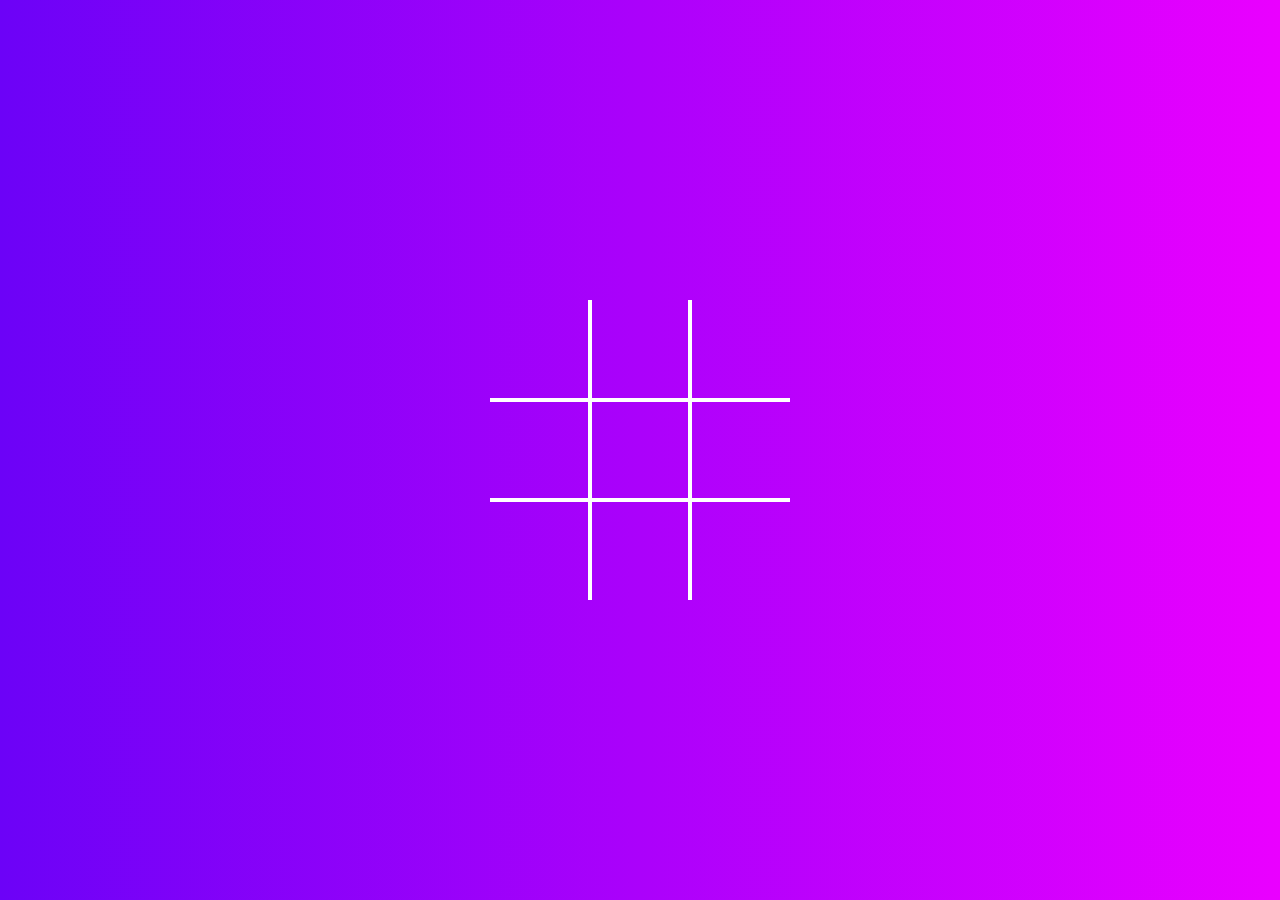
<file: Games/Jogo_da_velha/index.html>
<!DOCTYPE html>
<html lang="en">
  <head>
    <meta charset="UTF-8" />
    <meta http-equiv="X-UA-Compatible" content="IE=edge" />
    <meta name="viewport" content="width=device-width, initial-scale=1.0" />
    <link rel="stylesheet" href="./styles.css" />
    <link rel="icon" href="./velha.png"/>
    <title>Jogo da Velha</title>
  </head>
  <body>
    <div class="board" data-board>
      <div class="cell" data-cell></div>
      <div class="cell" data-cell></div>
      <div class="cell" data-cell></div>
      <div class="cell" data-cell></div>
      <div class="cell" data-cell></div>
      <div class="cell" data-cell></div>
      <div class="cell" data-cell></div>
      <div class="cell" data-cell></div>
      <div class="cell" data-cell></div>
    </div>

    <div class="winning-message" data-winning-message>
      <p class="winning-message-text" data-winning-message-text>X Venceu!</p>
      <button class="winning-message-button" data-restart-button>
        Reiniciar!
      </button>
    </div>
    <script src="./scripts.js"></script>
  </body>
</html>
</file>
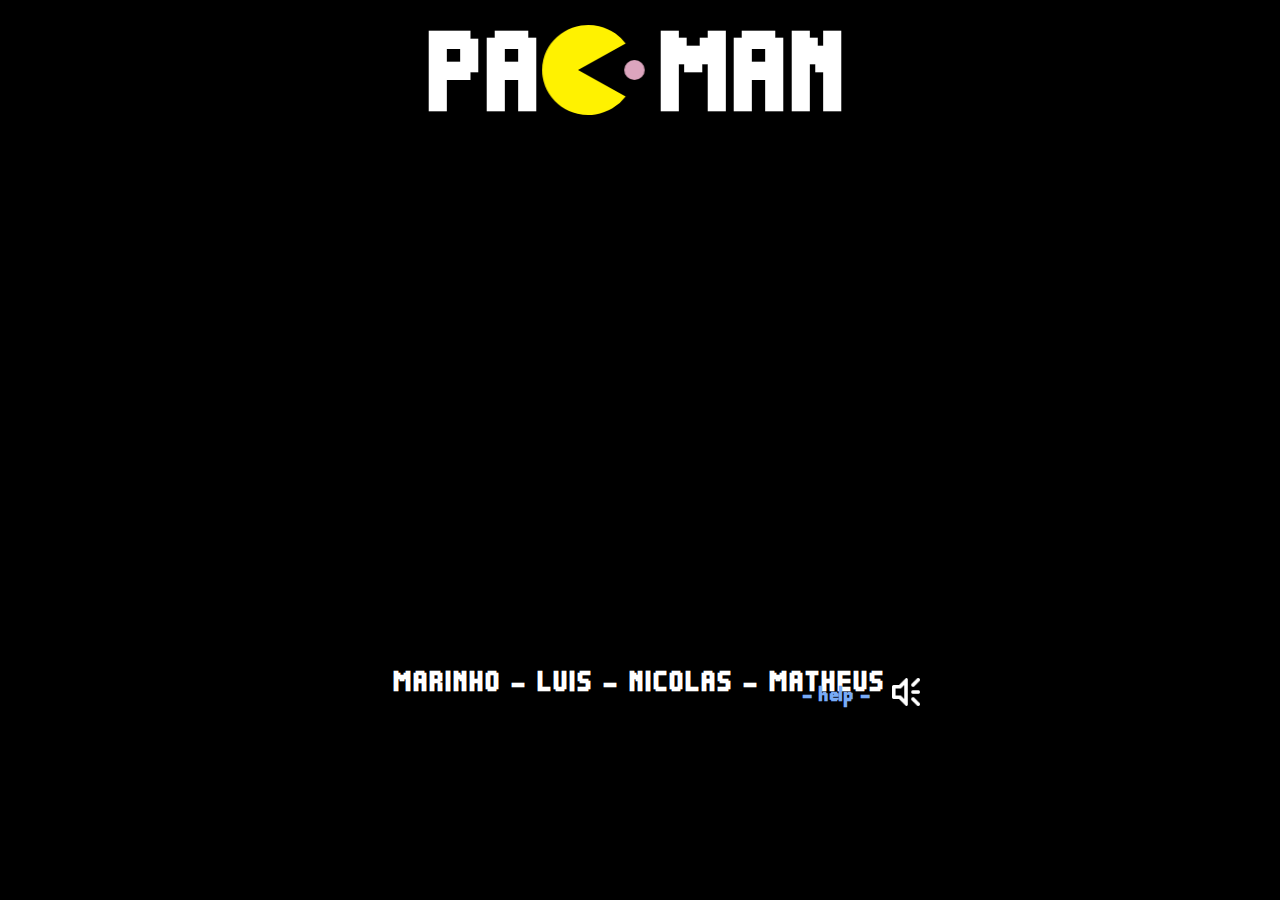
<file: Games/pacman-master/index.html>
<!DOCTYPE html>

<html>
  <head>
    <!-- Global site tag (gtag.js) - Google Analytics -->
    <script
      async
      src="https://www.googletagmanager.com/gtag/js?id=UA-121647007-2"
    ></script>
    <script>
      window.dataLayer = window.dataLayer || [];
      function gtag() {
        dataLayer.push(arguments);
      }
      gtag("js", new Date());

      gtag("config", "UA-121647007-2");
    </script>

    <meta
      property="og:image"
      content="https://pacman-e281c.firebaseapp.com/img/preview.png"
    />
    <meta property="og:url" content="https://pacman-e281c.firebaseapp.com/" />
    <meta
      property="og:description"
      content="Pac-Man game written in HTML5 + CSS3 + jQuery with Canvas. This WebApp is a Responsive Web Design (RWD) website."
    />
    <meta property="og:title" content="Marinho - Pac-Man" />

    <meta
      name="viewport"
      content="width=device-width, initial-scale=1, minimum-scale=1, maximum-scale=1, user-scalable=no"
    />
    <meta
      name="description"
      content="Pac-Man game written in HTML5 + CSS3 + jQuery with Canvas. This WebApp is a Responsive Web Design (RWD) website."
    />
    <meta
      name="keywords"
      content="pacman, pac-man, pac-man online, pacman online, online, online games, games, free, puzzle, lucio panepinto, lucio, panepinto, html, html5, css, css3, javascript, jquery, rwd, responsive, responsive web design, responsive web, web design, canvas, draw"
    />

    <link rel="stylesheet" type="text/css" href="css/pacman.css" />
    <link rel="stylesheet" type="text/css" href="css/pacman-home.css" />

    <script type="text/javascript" src="js/jquery.js"></script>
    <!--<script type="text/javascript" src="js/jquery-mobile.js"></script>-->
    <script type="text/javascript" src="js/jquery-buzz.js"></script>

    <script type="text/javascript" src="js/game.js"></script>
    <script type="text/javascript" src="js/tools.js"></script>
    <script type="text/javascript" src="js/board.js"></script>
    <script type="text/javascript" src="js/paths.js"></script>
    <script type="text/javascript" src="js/bubbles.js"></script>
    <script type="text/javascript" src="js/fruits.js"></script>
    <script type="text/javascript" src="js/pacman.js"></script>
    <script type="text/javascript" src="js/ghosts.js"></script>
    <script type="text/javascript" src="js/home.js"></script>
    <script type="text/javascript" src="js/sound.js"></script>

    <script type="text/javascript">
      function simulateKeyup(code) {
        var e = jQuery.Event("keyup");
        e.keyCode = code;
        jQuery("body").trigger(e);
      }
      function simulateKeydown(code) {
        var e = jQuery.Event("keydown");
        e.keyCode = code;
        jQuery("body").trigger(e);
      }

      $(document).ready(function () {
        //$.mobile.loading().hide();
        loadAllSound();

        HELP_TIMER = setInterval("blinkHelp()", HELP_DELAY);

        initHome();

        $(".sound").click(function (e) {
          e.stopPropagation();

          var sound = $(this).attr("data-sound");
          if (sound === "on") {
            $(".sound").attr("data-sound", "off");
            $(".sound").find("img").attr("src", "img/sound-off.png");
            GROUP_SOUND.mute();
          } else {
            $(".sound").attr("data-sound", "on");
            $(".sound").find("img").attr("src", "img/sound-on.png");
            GROUP_SOUND.unmute();
          }
        });

        $(".help-button, #help").click(function (e) {
          e.stopPropagation();
          if (!PACMAN_DEAD && !LOCK && !GAMEOVER) {
            if ($("#help").css("display") === "none") {
              $("#help").fadeIn("slow");
              $(".help-button").hide();
              if ($("#panel").css("display") !== "none") {
                pauseGame();
              }
            } else {
              $("#help").fadeOut("slow");
              $(".help-button").show();
            }
          }
        });

        $(".github,.putchu").click(function (e) {
          e.stopPropagation();
        });

        $("#home").on("click touchstart", function (e) {
          if ($("#help").css("display") === "none") {
            e.preventDefault();
            simulateKeydown(13);
          }
        });
        $("#control-up, #control-up-second, #control-up-big").on(
          "mousedown touchstart",
          function (e) {
            e.preventDefault();
            simulateKeydown(38);
            simulateKeyup(13);
          }
        );
        $("#control-down, #control-down-second, #control-down-big").on(
          "mousedown touchstart",
          function (e) {
            e.preventDefault();
            simulateKeydown(40);
            simulateKeyup(13);
          }
        );
        $("#control-left, #control-left-big").on(
          "mousedown touchstart",
          function (e) {
            e.preventDefault();
            simulateKeydown(37);
            simulateKeyup(13);
          }
        );
        $("#control-right, #control-right-big").on(
          "mousedown touchstart",
          function (e) {
            e.preventDefault();
            simulateKeydown(39);
            simulateKeyup(13);
          }
        );

        $("body").keyup(function (e) {
          KEYDOWN = false;
        });

        $("body").keydown(function (e) {
          if (HOME) {
            initGame(true);
          } else {
            //if (!KEYDOWN) {
            KEYDOWN = true;
            if (PACMAN_DEAD && !LOCK) {
              erasePacman();
              resetPacman();
              drawPacman();

              eraseGhosts();
              resetGhosts();
              drawGhosts();
              moveGhosts();

              blinkSuperBubbles();
            } else if (
              e.keyCode >= 37 &&
              e.keyCode <= 40 &&
              !PAUSE &&
              !PACMAN_DEAD &&
              !LOCK
            ) {
              if (e.keyCode === 39) {
                movePacman(1);
              } else if (e.keyCode === 40) {
                movePacman(2);
              } else if (e.keyCode === 37) {
                movePacman(3);
              } else if (e.keyCode === 38) {
                movePacman(4);
              }
            } else if (e.keyCode === 68 && !PAUSE) {
              /*if ( $("#canvas-paths").css("display") === "none" ) { 
									$("#canvas-paths").show();
								} else { 
									$("#canvas-paths").hide();
								}*/
            } else if (e.keyCode === 80 && !PACMAN_DEAD && !LOCK) {
              if (PAUSE) {
                resumeGame();
              } else {
                pauseGame();
              }
            } else if (GAMEOVER) {
              initHome();
            }
            //}
          }
        });
      });
    </script>

    <title>Pac-Man</title>
  </head>

  <body>
    <div id="sound"></div>

    <div id="help">
      <h2>Help</h2>
      <table align="center" border="0" cellpadding="2" cellspacing="0">
        <tbody>
          <tr>
            <td>Arrow Left :</td>
            <td>Move Left</td>
          </tr>
          <tr>
            <td>Arrow Right :</td>
            <td>Move Right</td>
          </tr>
          <tr>
            <td>Arrow Down :</td>
            <td>Move Down</td>
          </tr>
          <tr>
            <td>Arrow Up :</td>
            <td>Move Up</td>
          </tr>
          <tr>
            <td colspan="2">&nbsp;</td>
          </tr>
          <tr>
            <td>P :</td>
            <td>PAUSE</td>
          </tr>
        </tbody>
      </table>
    </div>

    <div id="home">
      <h1>pac-man</h1>
      <h3>Marinho - Luis - Nicolas - Matheus<br /></h3>
      <canvas id="canvas-home-title-pacman"></canvas>
      <div id="presentation">
        <canvas id="canvas-presentation-blinky"></canvas>
        <div id="presentation-character-blinky">- Marcello</div>
        <div id="presentation-name-blinky">"blinky"</div>
        <canvas id="canvas-presentation-pinky"></canvas>
        <div id="presentation-character-pinky">- Pimenta</div>
        <div id="presentation-name-pinky">"pinky"</div>
        <canvas id="canvas-presentation-inky"></canvas>
        <div id="presentation-character-inky">- Valdeir</div>
        <div id="presentation-name-inky">"inky"</div>
        <canvas id="canvas-presentation-clyde"></canvas>
        <div id="presentation-character-clyde">- Edney</div>
        <div id="presentation-name-clyde">"clyde"</div>
      </div>
      <canvas id="trailer"></canvas>
      <div class="help-button">- help -</div>
      <a class="sound" href="javascript:void(0);" data-sound="on"
        ><img src="img/sound-on.png" alt="" border="0"
      /></a>
    </div>

    <div id="panel">
      <h1>pac-man</h1>
      <canvas id="canvas-panel-title-pacman"></canvas>
      <div id="score">
        <h2>1UP</h2>
        <span>00</span>
      </div>
      <div id="highscore">
        <h2>High Score</h2>
        <span>00</span>
      </div>
      <div id="board">
        <canvas id="canvas-board"></canvas>
        <canvas id="canvas-paths"></canvas>
        <canvas id="canvas-bubbles"></canvas>
        <canvas id="canvas-fruits"></canvas>
        <canvas id="canvas-pacman"></canvas>
        <canvas id="canvas-ghost-blinky"></canvas>
        <canvas id="canvas-ghost-pinky"></canvas>
        <canvas id="canvas-ghost-inky"></canvas>
        <canvas id="canvas-ghost-clyde"></canvas>
        <div id="control-up-big"></div>
        <div id="control-down-big"></div>
        <div id="control-left-big"></div>
        <div id="control-right-big"></div>
      </div>
      <div id="control">
        <div id="control-up"></div>
        <div id="control-up-second"></div>
        <div id="control-down"></div>
        <div id="control-down-second"></div>
        <div id="control-left"></div>
        <div id="control-right"></div>
      </div>
      <canvas id="canvas-lifes"></canvas>
      <canvas id="canvas-level-fruits"></canvas>
      <div id="message"></div>
      <div class="help-button">- help -</div>
      <a class="sound" href="javascript:void(0);" data-sound="on"
        ><img src="img/sound-on.png" alt="" border="0"
      /></a>
    </div>
  </body>
</html>
</file>
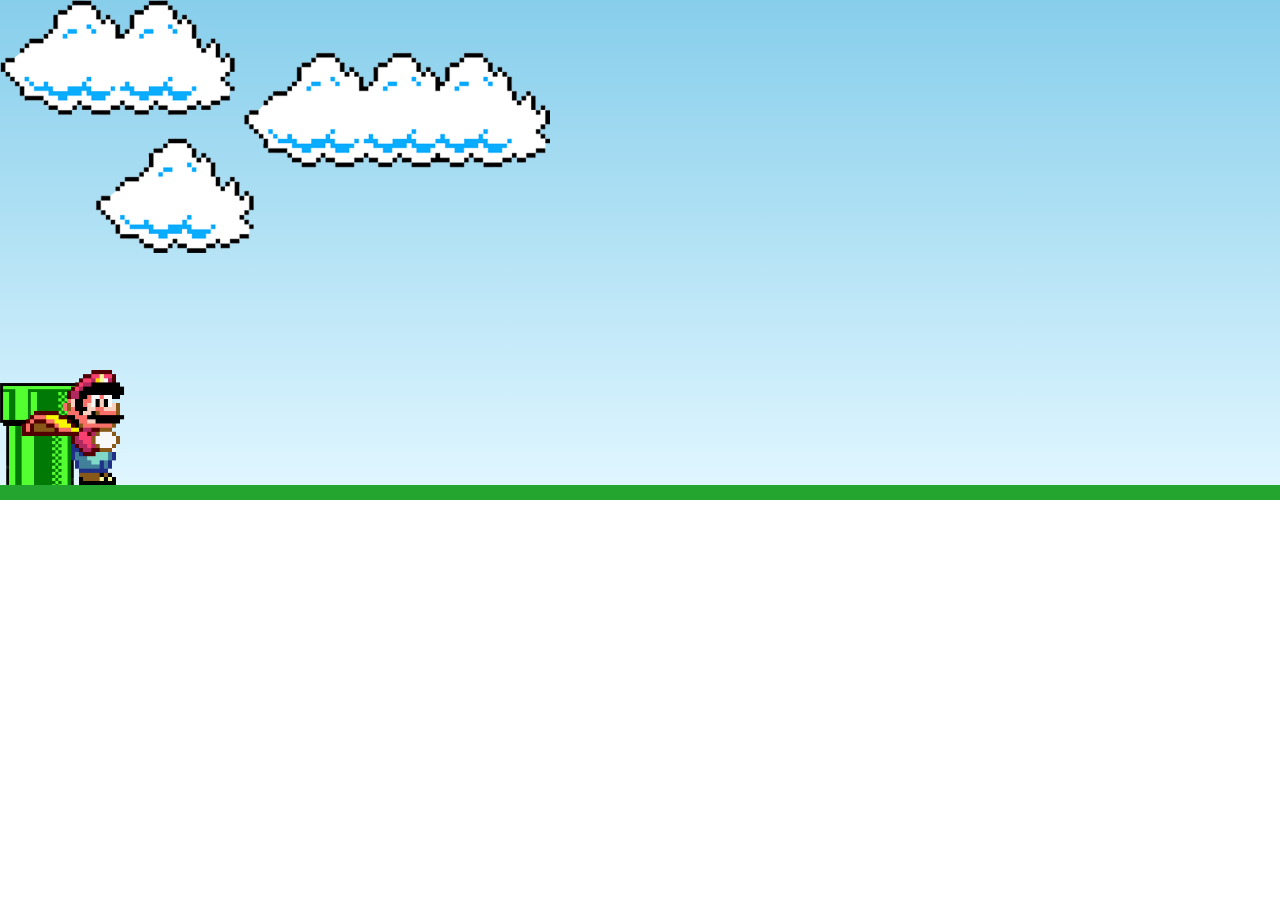
<file: Games/Super_Mario/index.html>
<!DOCTYPE html>
<html lang="pt-br">
<head>
    <meta charset="UTF-8">
    <meta http-equiv="X-UA-Compatible" content="IE=edge">
    <meta name="viewport" content="width=device-width, initial-scale=1.0">
    <title>Super Mario</title>
    <link rel="stylesheet" href="./css/css.css">
    <script src="./js/mario.js" defer></script>
    <link rel="stylesheet" href="./images/logo_mario.png">
</head>
<body >
    <div class="game-board">
        <img src="./images/pipe.png" class="pipe">
        <img src="./images/mario.gif" class="mario">
        <img src="./images/clouds.png" class="clouds">
    </div>
</body>
</html>
</file>
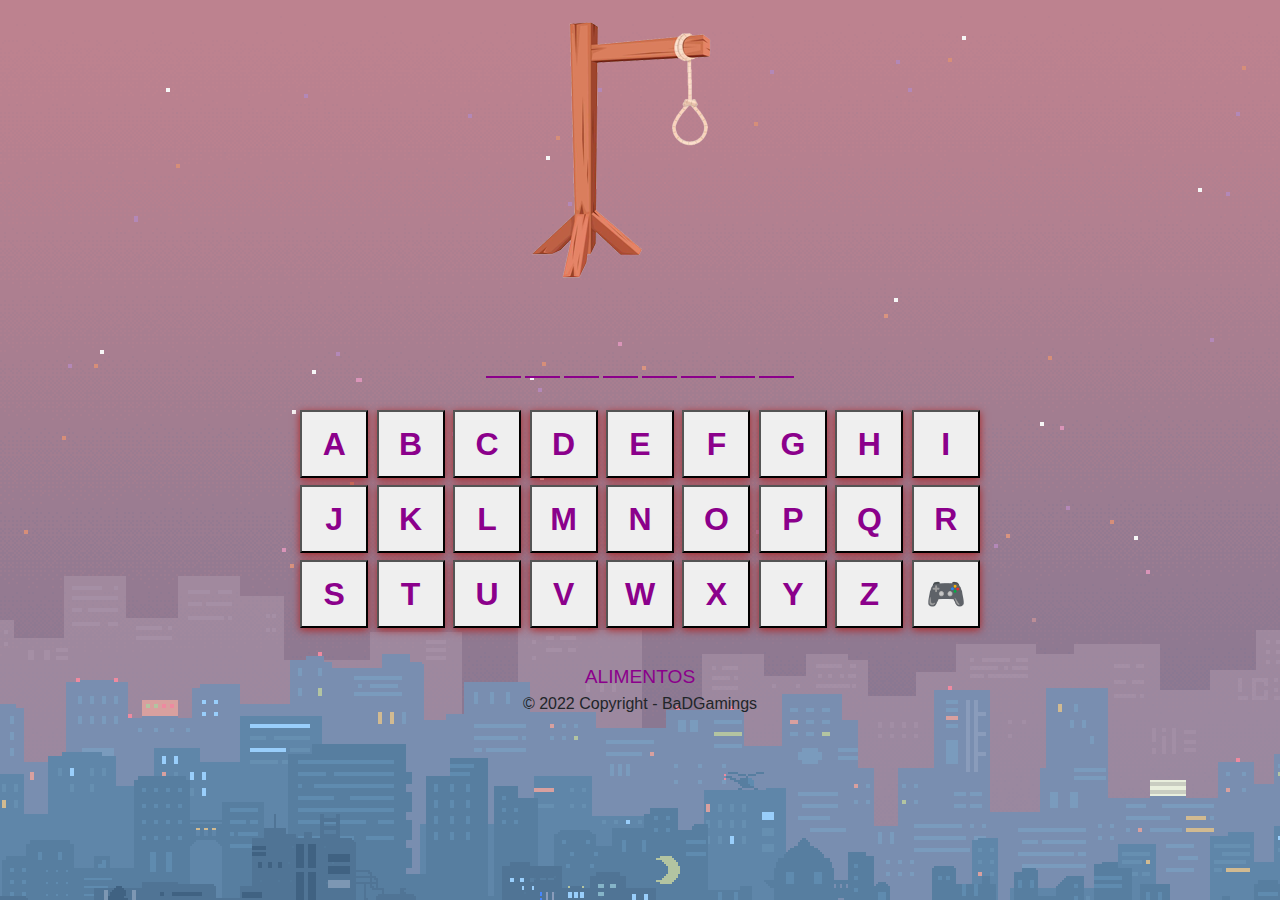
<file: Games/jogo_da_forca/forca.html>
<!DOCTYPE html>
<html lang="pt-BR">
<head>
    <meta charset="UTF-8">
    <meta http-equiv="X-UA-Compatible" content="IE=edge">
    <meta name="viewport" content="width=device-width, initial-scale=1.0">
    <link rel="stylesheet" href="https://maxcdn.bootstrapcdn.com/bootstrap/4.0.0/css/bootstrap.min.css" integrity="sha384-Gn5384xqQ1aoWXA+058RXPxPg6fy4IWvTNh0E263XmFcJlSAwiGgFAW/dAiS6JXm" crossorigin="anonymous">
    <link rel="stylesheet" href="./css/forca.css" media="screen">
    <title>Jogo da Forca</title>
</head>
<body>
    <div class="container">
        <div id="imagem"></div>
        <div id="palavra-secreta">
            <!-- <div class="letras">A</div>
            <div class="letras">F</div>
            <div class="letras">G</div>
            <div class="letras">A</div>
            <div class="letras">S</div>
            <div class="letras">M</div> -->
        </div>
        <div id="teclado">
            <div class="teclas">
                <button id="tecla-A" onclick="verificaLetraEscolhida('A')">A</button>
                <button id="tecla-B" onclick="verificaLetraEscolhida('B')">B</button>
                <button id="tecla-C" onclick="verificaLetraEscolhida('C')">C</button>
                <button id="tecla-D" onclick="verificaLetraEscolhida('D')">D</button>
                <button id="tecla-E" onclick="verificaLetraEscolhida('E')">E</button>
                <button id="tecla-F" onclick="verificaLetraEscolhida('F')">F</button>
                <button id="tecla-G" onclick="verificaLetraEscolhida('G')">G</button>
                <button id="tecla-H" onclick="verificaLetraEscolhida('H')">H</button>
                <button id="tecla-I" onclick="verificaLetraEscolhida('I')">I</button>
            </div>
            <div class="teclas">
                <button id="tecla-J" onclick="verificaLetraEscolhida('J')">J</button>
                <button id="tecla-K" onclick="verificaLetraEscolhida('K')">K</button>
                <button id="tecla-L" onclick="verificaLetraEscolhida('L')">L</button>
                <button id="tecla-M" onclick="verificaLetraEscolhida('M')">M</button>
                <button id="tecla-N" onclick="verificaLetraEscolhida('N')">N</button>
                <button id="tecla-O" onclick="verificaLetraEscolhida('O')">O</button>
                <button id="tecla-P" onclick="verificaLetraEscolhida('P')">P</button>
                <button id="tecla-Q" onclick="verificaLetraEscolhida('Q')">Q</button>
                <button id="tecla-R" onclick="verificaLetraEscolhida('R')">R</button>
            </div>
            <div class="teclas">
                <button id="tecla-S" onclick="verificaLetraEscolhida('S')">S</button>
                <button id="tecla-T" onclick="verificaLetraEscolhida('T')">T</button>
                <button id="tecla-U" onclick="verificaLetraEscolhida('U')">U</button>
                <button id="tecla-V" onclick="verificaLetraEscolhida('V')">V</button>
                <button id="tecla-W" onclick="verificaLetraEscolhida('W')">W</button>
                <button id="tecla-X" onclick="verificaLetraEscolhida('X')">X</button>
                <button id="tecla-Y" onclick="verificaLetraEscolhida('Y')">Y</button>
                <button id="tecla-Z" onclick="verificaLetraEscolhida('Z')">Z</button>
                <button id="btnReiniciar">🎮</button>
            </div>
        </div>
        <div id="categoria">
            <!-- CATEGORIA -->
        </div>
        <!-- inicio modal -->
        <!-- Modal -->
        <div class="modal fade" id="myModal" tabindex="-1" role="dialog" aria-labelledby="exampleModalLabel" aria-hidden="true">
            <div class="modal-dialog" role="document">
            <div class="modal-content">
                <div class="modal-header">
                <h5 class="modal-title" id="exampleModalLabel"></h5>
                <button type="button" class="close" data-dismiss="modal" aria-label="Close">
                    <span aria-hidden="true">&times;</span>
                </button>
                </div>
                <div class="modal-body" id="modalBody"></div>
                <div class="modal-footer">
                <button type="button" class="btn btn-primary" data-dismiss="modal">Fechar</button>
                </div>
            </div>
            </div>
        </div>
        <!-- fim modal -->

        <!-- footer -->
            <div class="footer-copyright">
                <p>© 2022 Copyright - BaDGamings</p>
            </div>
        </footer>
        <!-- fim footer -->
    </div>
    <script src="js/forca.js"></script>
    <script src="https://code.jquery.com/jquery-3.2.1.slim.min.js" integrity="sha384-KJ3o2DKtIkvYIK3UENzmM7KCkRr/rE9/Qpg6aAZGJwFDMVNA/GpGFF93hXpG5KkN" crossorigin="anonymous"></script>
    <script src="https://cdnjs.cloudflare.com/ajax/libs/popper.js/1.12.9/umd/popper.min.js" integrity="sha384-ApNbgh9B+Y1QKtv3Rn7W3mgPxhU9K/ScQsAP7hUibX39j7fakFPskvXusvfa0b4Q" crossorigin="anonymous"></script>
    <script src="https://maxcdn.bootstrapcdn.com/bootstrap/4.0.0/js/bootstrap.min.js" integrity="sha384-JZR6Spejh4U02d8jOt6vLEHfe/JQGiRRSQQxSfFWpi1MquVdAyjUar5+76PVCmYl" crossorigin="anonymous"></script>
   
</body>
</html>
</file>
<file: Games/Jogo_da_velha/styles.css>
* {
    box-sizing: border-box;
    margin: 0;
    padding: 0;
  }
  
  body {
    height: 100vh;
    width: 100vw;
    background: linear-gradient(
      90deg,
      rgb(108, 2, 247) 0%,
      rgb(234, 0, 255) 100%
    );
  }
  
  .board {
    display: grid;
    width: 100%;
    height: 100%;
    display: grid;
    justify-content: center;
    align-content: center;
    justify-items: center;
    align-items: center;
    grid-template-columns: repeat(3, auto);
  }
  
  .board.x .cell:not(.x):not(.circle):hover::after,
  .board.x .cell:not(.x):not(.circle):hover::before,
  .board.circle .cell:not(.x):not(.circle):hover::after,
  .board.x .cell:not(.x):not(.circle):hover::before {
    background: rgba(255, 255, 255, 0.3) !important;
  }
  
  /* Célula */
  .cell {
    width: 100px;
    height: 100px;
    border: 2px solid white;
    display: flex;
    justify-content: center;
    align-items: center;
    position: relative;
  }
  
  .cell.x,
  .cell.circle {
    cursor: not-allowed;
  }
  
  .cell:nth-child(1),
  .cell:nth-child(2),
  .cell:nth-child(3) {
    border-top: none;
  }
  
  .cell:nth-child(1),
  .cell:nth-child(4),
  .cell:nth-child(7) {
    border-left: none;
  }
  
  .cell:nth-child(7),
  .cell:nth-child(8),
  .cell:nth-child(9) {
    border-bottom: none;
  }
  
  .cell:nth-child(3),
  .cell:nth-child(6),
  .cell:nth-child(9) {
    border-right: none;
  }
  
  /* X */
  .cell.x::before,
  .cell.x::after,
  .board.x .cell:not(.x):not(.circle):hover::after,
  .board.x .cell:not(.x):not(.circle):hover::before {
    content: "";
    height: calc(100px * 0.15);
    width: calc(100px * 0.9);
    background: white;
    position: absolute;
  }
  
  .cell.x::before,
  .board.x .cell:not(.x):not(.circle):hover::before {
    transform: rotate(45deg);
  }
  
  .cell.x::after,
  .board.x .cell:not(.x):not(.circle):hover::after {
    transform: rotate(-45deg);
  }
  
  /* Circle */
  .cell.circle::before,
  .cell.circle::after,
  .board.circle .cell:not(.x):not(.circle):hover::after,
  .board.circle .cell:not(.x):not(.circle):hover::after {
    content: "";
    height: calc(100px * 0.9);
    width: calc(100px * 0.9);
    background: white;
    position: absolute;
    border-radius: 50%;
  }
  
  /* Mensagem de Vitória */
  .winning-message {
    display: none;
    position: fixed;
    top: 0;
    left: 0;
    right: 0;
    bottom: 0;
    justify-content: center;
    align-items: center;
    background-color: rgba(0, 0, 0, 0.8);
    flex-direction: column;
  }
  
  .winning-message-button {
    font-size: 2.5rem;
    background-color: rgba(65, 185, 131, 1);
    padding: 10px 15px;
    cursor: pointer;
    border-radius: 5px;
    border: none;
    margin-top: 16px;
    color: white;
  }
  
  .winning-message-button:hover {
    color: rgba(65, 185, 131, 1);
    background-color: white;
  }
  
  .winning-message-text {
    color: white;
    font-size: 5rem;
  }
  
  .show-winning-message {
    display: flex;
  }
</file>
<file: Games/pacman-master/css/pacman.css>
::-webkit-scrollbar { 
	width: 16px;
}
::-webkit-scrollbar-track { 
	background-color: #333;
} 
::-webkit-scrollbar-thumb { 
	background-color: #424e69;
}
::-webkit-scrollbar-thumb:hover { 
	background-color: #8295d5;
}

@font-face { 
	font-family: 'Quadrit'; 
	src: url('../css/Quadrit.ttf'); 
}

* { 
	font-family: Quadrit, sans-serif;
	font-size: 20px;
	color: #fff;
}

html, body { 
	margin: 0px 0px 0px 0px;
	padding: 0px 0px 0px 0px;
	width: 100%;
	height: 100%;
}
html  { 
	background-color: #000;
}
body { 
	position: relative;
}


#score, #highscore  { 
	position: absolute;
	display: inline;
	top: 70px;
	margin: 0px;
	padding: 0px;
	width: 160px;
}
#highscore { 
	left: 180px;
}
#score h2, #score span, #highscore h2, #highscore span { 
	display: block;
	text-transform: uppercase;
	font-weight: normal;
	letter-spacing: 2px;
	font-size: 16px;
	height: 21px;
	margin: 0px;
	padding: 0px;
	text-align: right;
	padding-right: 15px;
}
#score span, #highscore span { 
	padding-right: 0px;
}
#highscore span { 
	padding-right: 40px;
}
#message { 
	position: absolute;
	display: inline;
	top: 413px;
	left: 180px;
	margin: 0px;
	padding: 0px;
	width: 210px;
	height: 30px;
	text-transform: uppercase;
	font-weight: normal;
	letter-spacing: 2px;
	font-size: 20px;
	color: #fff200;
	text-align: center;
}
#message.red { 
	color: red;
}

span.combo, span.fruits { 
	position: absolute;
	letter-spacing: 1.5px;
	font-size: 14px;
	color: #89dfff;
	font-weight: normal;
}

#panel, #home { 
	width: 550px;
	height: 690px;
	margin: auto;
	margin-top: 10px;
	left: 0px;
	right: 0px;
	position: absolute;
	padding: 5px 10px 10px 10px;
	background-color: #000;
}			
#board, #canvas-board, #canvas-paths, #canvas-fruits, #canvas-pacman, #canvas-bubbles, #canvas-ghost-blinky, #canvas-ghost-pinky, #canvas-ghost-inky, #canvas-ghost-clyde { 
	width: 550px;
	height: 550px;
	position: absolute;
}
#canvas-paths { 
	display: none;
}
#board {  
	position: relative;
}

#canvas-lifes, #canvas-level-fruits { 
	height: 30px;
	top: 670px;
	position: absolute;
	z-index: 111111;
}
#canvas-lifes { 
	width: 120px;
	left: 50px;
}
#canvas-level-fruits { 
	width: 265px;
	right: 50px;
}

#control { 
	position: absolute;
	margin: auto;
	left: 0px;
	right: 0px;
	bottom: -145px;
	width: 550px;
	height: 140px;
	background-color: #666;
	opacity: 0.7;
	display: none;
}
#control-up, #control-down, #control-up-second, #control-down-second, #control-left, #control-right, #control-up-big, #control-down-big, #control-left-big, #control-right-big { 
	position: absolute;
	margin: auto;
	background-repeat: no-repeat;
	background-position: 50% 50%;
	background-size: 64px;
	cursor: pointer;
	width: 64px;
	height: 64px;
	padding: 5px;
}
#control-up { 
	top: 0px;
	left: 70px;
	background-image: url('../img/move-up.png');
}
#control-down { 
	bottom: 0px;
	right: 70px;
	background-image: url('../img/move-down.png');
}
#control-up-second { 
	top: 0px;
	right: 70px;
	background-image: url('../img/move-up.png');
}
#control-down-second{ 
	bottom: 0px;
	left: 70px;
	background-image: url('../img/move-down.png');
}
#control-left { 
	bottom: 0px;
	top: 0px;
	left: 0px;
	background-image: url('../img/move-left.png');
}
#control-right { 
	bottom: 0px;
	top: 0px;
	right: 0px;
	background-image: url('../img/move-right.png');
}

#control-up-big, #control-down-big, #control-left-big, #control-right-big { 
	position: absolute;
	opacity: 0.2;
	margin: auto;
	padding: 0px;
	display: none;
	background-size: 98px;
	z-index: 999999;
}
#control-up-big { 
	bottom: 10px;
	left: 0px;
	right: 0px;
	width: 125px;
	height: 125px;
	background-image: url('../img/move-up-big.png');
}
#control-down-big { 
	bottom: -120px;
	left: 0px;
	right: 0px;
	width: 125px;
	height: 125px;
	background-image: url('../img/move-down-big.png');
}
#control-left-big { 
	left: 80px;
	bottom: -90px;
	width: 125px;
	height: 175px;
	background-image: url('../img/move-left-big.png');
}
#control-right-big { 
	right: 80px;
	bottom: -90px;
	width: 125px;
	height: 175px;
	background-image: url('../img/move-right-big.png');
}



h1 { 
	margin: 0px 0px 74px 0px;
	padding: 0px;
	font-size: 24px;
	letter-spacing: 3px;
	color: #fff;
	text-transform: uppercase;
	font-style: normal;
}
h3 { 
	margin: 0px;
	padding: 0px;
	font-size: 20px;
	letter-spacing: 2px;
	color: #fff;
	text-transform: uppercase;
	font-style: normal;
}

.sound { 
	position: absolute;
}
.sound img { 
	height: 28px;
}
#home .sound { 
	bottom: 0px;
	right: 5px;
}
#panel .sound { 
	top: 77px;
	right: 5px;
}

.github { 
	position: absolute;
	bottom: 0px;
	left: 5px;
}

.putchu { 
	position: absolute;
	top: 450px;
	left: 130px;
	background-color: #4c6441;
	padding: 10px 25px 40px 95px;
	text-transform: uppercase;
}
.putchu img { 
	position: absolute; 
	bottom: -5px;
	left: 5px;
}
#panel .putchu { 
	top: 0px;
	right: 5px;	
	left: auto;
	font-size: 16px;
	padding: 10px 25px 30px 65px;
}

.help-button { 
	position: absolute;
	text-align: center;
	bottom: 8px;
	right: 55px;
	margin: auto;
	font-size: 14px;
	font-weight: bold;
	text-transform: lowercase;
	letter-spacing: 0.5px;
	cursor: pointer;
	color: #78abf7;
	transition: color 1.5s;
}
.help-button.yo { 
	color: #333;
}
#panel .help-button { 
	top: -510px;
	height: 25px;
}

#help h2 { 
	margin: 0px 0px 10px 0px;
	color: #d43b3b;
	text-transform: uppercase;
	font-weight: bold;
	font-size: 26px;
}
#help { 
	position: absolute;
	width: 420px;
	height: 265px;
	top: 290px;
	left: 0px;
	right: 0px;
	margin: auto;
	padding-top: 15px;
	text-align: center;
	z-index: 999999;
	background-color: #222;
	border: solid 1px #193fff;
	text-transform: uppercase;
	opacity: 0.9;
	display: none;
	cursor: pointer;
}
#help  table  tr  td { 
	font-size: 16px;
	letter-spacing: 1px;
}
#help  table  tr  td:first-child { 
	color: #f4c030;
	font-weight: bold;
	text-align: right;
}
#help  table  tr  td:last-child { 
	text-align: left;
}

#sound { 
	position: absolute;
}

.ui-mobile {
	-webkit-touch-callout: none;
	-webkit-user-select: none;
	-khtml-user-select: none;
	-ms-user-select: none;
	user-select: none;
	-webkit-tap-highlight-color: rgba(0,0,0,0);
}



@media screen and (min-height:1200px), screen and (min-device-height : 1200px) { 
	#panel, #home { 
		zoom: 135%;
	}
}

@media screen and (max-width:1024px), screen and (min-device-width : 768px) and (max-device-width : 1024px) { 
	#home .help-button, #panel .help-button, #home .github, #sound, .sound { 
		display: none;
	}
	#panel, #home { 
		zoom: 105%;
	}
	#control-up-big, #control-down-big, #control-left-big, #control-right-big { 
		display: inline; 
	} 

}
@media screen and (max-height:640px), screen and (min-device-height : 480px) and (max-device-height : 640px) and (-webkit-device-pixel-ratio: 3) { 
	#panel, #home { 
		zoom: 60%;
	}
	#control-up-big, #control-down-big, #control-left-big, #control-right-big { 
		display: inline; 
	} 
	#home .help-button, #panel .help-button, #home .github, #sound, .sound { 
		display: none;
	}
	h1, #canvas-panel-title-pacman { 
		visibility: hidden;
	}
}
@media screen and (max-height:480px), screen and (min-device-height : 320px) and (max-device-height : 480px) { 
	#panel, #home { 
		zoom: 55%;
	}
	#control-up-big, #control-down-big, #control-left-big, #control-right-big { 
		display: inline; 
	} 
	h1, #canvas-panel-title-pacman, #control-up-second, #control-down-second, #home .help-button, #panel .help-button, #home .github, #sound, .sound { 
		display: none;
	}
	#score, #highscore { 
		top: 0px;
	}
	#panel { 
		padding-top: 50px;
	}
	#canvas-lifes, #canvas-level-fruits { 
		top: 607px;
	}
	#control { 
		bottom: 50px;
		width: 550px;
		height: 55px;
	}
	#control-up, #control-down, #control-left, #control-right { 
		top: 0px;
		bottom: 0px;
		background-size: 48px;
		width: 48px;
		height: 48px;
		padding: 5px;
	}
	#message { 
		top: 347px;
	}
}
</file>
<file: Games/pacman-master/css/pacman-home.css>
#home h1 { 
	text-align: center;
	font-size: 78px;
}
#home h3 { 
	position: absolute;
	margin: auto;
	left: 0px;
	right: 0px;
	bottom: 15px;
	text-align: center;
}
#home h3 em { 
	font-size: inherit;
	font-style: inherit;
	color: #fff200;
}
#canvas-home-title-pacman { 
	background-color: #000;
	position: absolute;
	top: 10px;
	left: 182px;
	height: 100px;
	width: 118px;
}
#canvas-panel-title-pacman { 
	background-color: #000;
	position: absolute;
	top: 6px;
	left: 47px;
	height: 32px;
	width: 38px;
}

#presentation { 
	position: absolute;
	margin: auto;
	padding: 0px;
	left: 0px;
	right: 0px;
	top: 200px;
	width: 500px;
	height: 250px;
}
#presentation-titles { 
	position: absolute;
	width: 360px;
	height: 28px;
	top: 10px;
	left: 117px;
	letter-spacing: 2px;
	font-size: 20px;
	text-transform: uppercase;
	color: #fff;
}
#canvas-presentation-blinky, #canvas-presentation-pinky, #canvas-presentation-inky, #canvas-presentation-clyde { 
	position: absolute;
	width: 50px;
	height: 50px;
	left: 35px;
}
#canvas-presentation-blinky { 
	top: 40px;
}
#canvas-presentation-pinky { 
	top: 90px;
}
#canvas-presentation-inky { 
	top: 140px;
}
#canvas-presentation-clyde { 
	top: 190px;
}
#presentation-character-blinky, #presentation-character-pinky, #presentation-character-inky, #presentation-character-clyde, 
#presentation-name-blinky, #presentation-name-pinky, #presentation-name-inky, #presentation-name-clyde { 
	position: absolute;
	width: 180px;
	height: 28px;
	left: 120px;
	letter-spacing: 2px;
	font-size: 20px;
	text-transform: uppercase;
}
#presentation-name-blinky, #presentation-name-pinky, #presentation-name-inky, #presentation-name-clyde { 
	left: 310px;
	width: 180px;
}
#presentation-character-blinky, #presentation-name-blinky { 
	top: 50px;
	color: #ed1b24;
}
#presentation-character-pinky, #presentation-name-pinky { 
	top: 100px;
	color: #feaec9;
}
#presentation-character-inky, #presentation-name-inky { 
	top: 150px;
	color: #4adecb;
}
#presentation-character-clyde, #presentation-name-clyde { 
	top: 200px;
	color: #f99c00;
}

#trailer { 
	position: absolute;
	margin: auto;
	padding: 0px;
	left: 0px;
	right: 0px;
	bottom: 100px;
	width: 500px;
	height: 50px;
}

@media screen and (min-height:1200px), screen and (min-device-height : 1200px) { 

}

@media screen and (max-width:1024px), screen and (min-device-width : 768px) and (max-device-width : 1024px) { 

	
	#canvas-panel-title-pacman { 
		left: 49px;
		width: 42px;
	}
}

@media screen and (max-height:640px), screen and (min-device-height : 480px) and (max-device-height : 640px) and (-webkit-device-pixel-ratio: 3) { 

}
@media screen and (max-height:480px), screen and (min-device-height : 320px) and (max-device-height : 480px) { 

}
</file>
<file: Games/jogo_da_forca/css/forca.css>
@import url('https://fonts.googleapis.com/css2?family=Ubuntu:wght@300;400;500&display=swap');

*{
    padding: 0;
    margin: 0;
    box-sizing: border-box;
}
body
{
    width: 100vw;
    height: 90vh;
    margin-top: 10px;
    background-image: url('../img/fundosite.gif');
    font-family:'Ununtu', sans-serif;
}
.container
{
    display: flex;
    justify-content: center;
    align-items: center;
    flex-wrap: wrap;
    flex-direction: column;
}

#imagem
{
    background-image: url('../img/forca.png');
    width: 234px;
    height: 272px;
    background-repeat: no-repeat;
}
#palavra-secreta
{
    display: flex;
    flex-direction: row;
    justify-content: center;
    align-items: center;
    font-size: 1em;
    margin-top: 30px;
}
.letras
{
    width: 16px;
    text-align: center;
    border-bottom: 2px solid #8b008b;
    color: white;
    padding: 2px;
    margin-left: 2px;
    margin-right: 2px
}
#teclado
{
    margin-top: 30px;
}

.teclas button
{
    width: 24px;
    height: 24px;
    margin: 2px;
    margin-bottom: 5px;
    cursor: pointer;
    box-shadow: 0px 2px 8px rgb(173, 38, 38);
    border: 1px slid dimgray;
    color: #8b008b;
    font-family:'Ununtu', sans-serif;
    font-weight: 900;
}
.teclas button:disabled
{
    cursor: not-allowed;
}
.teclas button:hover
{
    transform: scale(1.3);
}

#categoria
{
    margin-top: 30px;
    color: #8b008b;
    font-size: 1.2em;
}

@media (min-width: 321px){
    .teclas button{
        width: 25px;
        height: 25px;
    }
    #categorias{
        font-size: 1.2em;
    }
}

@media (min-width: 376px){
    .teclas button{
        width: 30px;
        height: 30px;
    }
    #palavra-secreta{
        font-size: 1.3em;
    }
    .letras{
        width: 18px;
    }
    #categorias{
        font-size: 1.5em;
    }
}

@media (min-width: 426px){
    .teclas button{
        width: 36px;
        height: 36px;
    }
    #palavra-secreta{
        font-size: 1.5em;
    }
    .letras{
        width: 20px;
    }
    #categorias{
        font-size: 1.6em; 
    }
}

@media (min-width: 769px){
    .teclas button{
        width: 68px;
        height: 68px;
        font-size: 2em;
    }
    #palavra-secreta{
        font-size: 2.5em;
    }
    .letras{
        width: 35px;
    }
    #categorias{
        font-size: 2em; 
    }
}
</file>
<file: Games/Super_Mario/css/css.css>
/* Reset na página */
*{
    margin: 0;
    padding: 0;
    box-sizing: border-box;
}
/* Criar um quadrado */
.game-board{
    width: 100%;
    height: 500px;
    border-bottom: 15px solid rgb(36, 165, 47);
    margin: 0 auto;
    position: relative;
    overflow: hidden;
    background: linear-gradient(#87ceeb, #e0f6ff);
}
/* Inserir o tubo*/
.pipe{
    position: absolute;
    bottom: 0;
    width: 80px;
    animation: pipe-animation 2s infinite linear;
}
/* Animação do tubo*/
@keyframes pipe-animation{
    from{
        right: -80px;
    }
    to{
        right: 100%;
    }
}
/*Inserir o Mario*/
.mario{
    width: 150px;
    position: absolute;
    bottom: 0;
}
/*Animação de pular do Mario*/
@keyframes jump{
    0%{
        bottom: 0;
    }
    40%{
        bottom: 180px;
    }
    50%{
        bottom: 180px;
    }
    60%{
        bottom: 180px;
    }
    100%{
        bottom: 0;
    }
}
/*Animação de pular*/
.jump{
    animation: jump 500ms ease-out;
}
/*Controlando as nuvens*/
.clouds{
    width: 550px;
    position: absolute;
    animation: clouds-animation 20s infinite linear;
}
/*Animação das nuvens*/
@keyframes clouds-animation{
    from{
        right: -550px;
    }
    to{
        right: 100%;
    }
}
</file>
